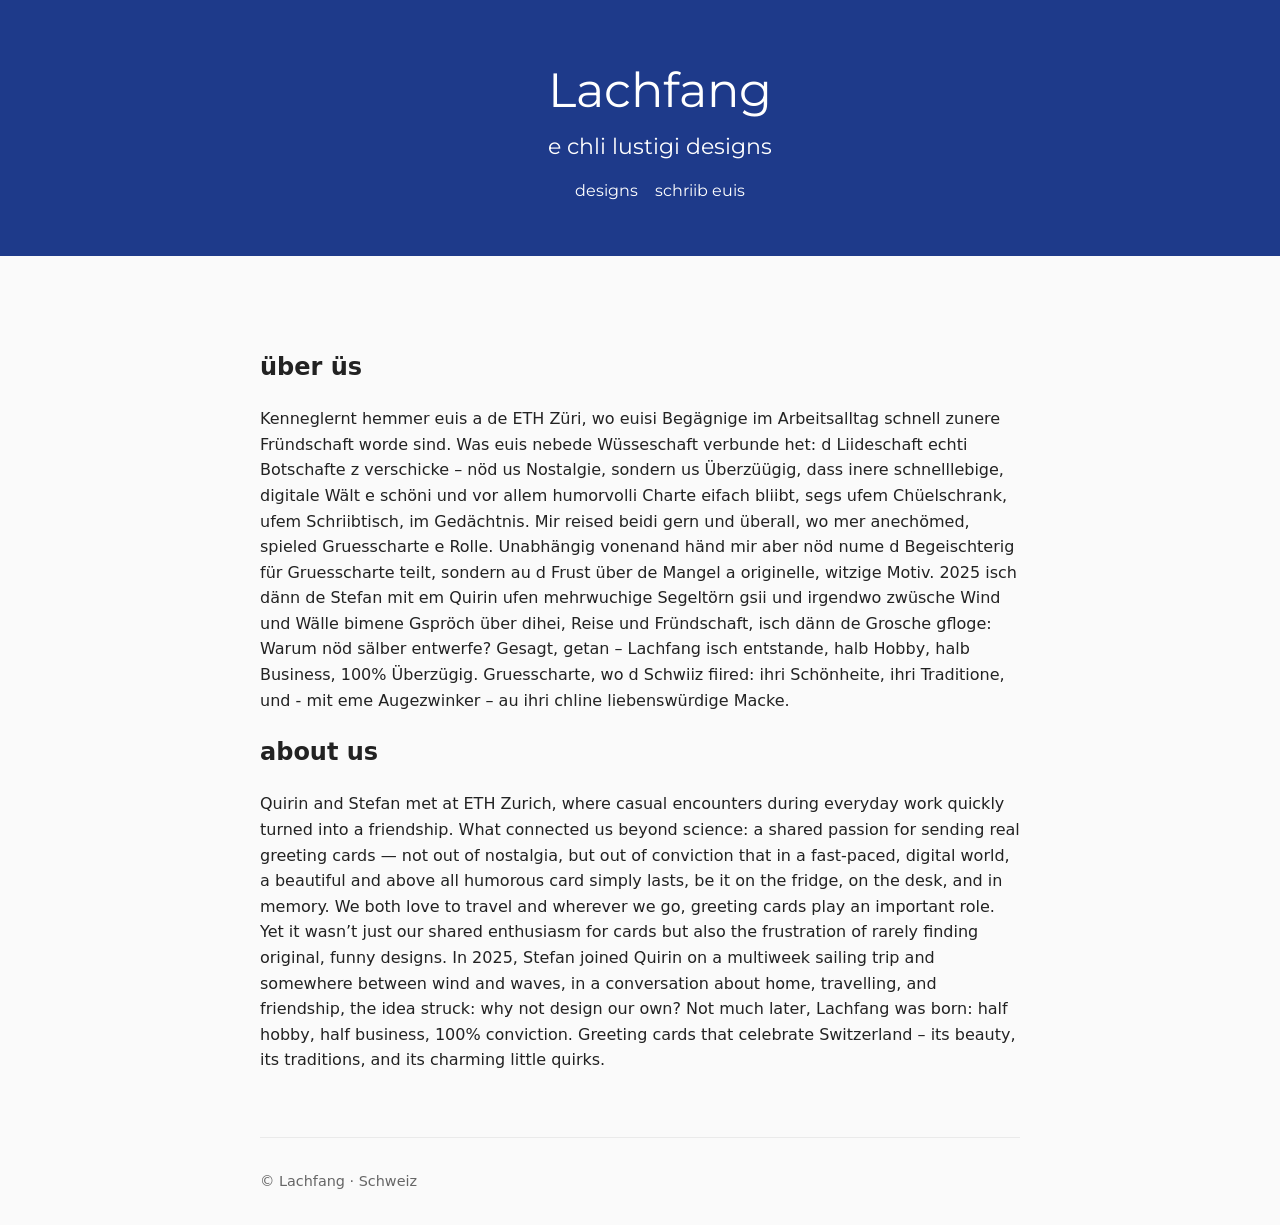
<file: about-us.html>
<!DOCTYPE html>
<html lang="de">
<head>
  <meta charset="utf-8">
  <meta name="viewport" content="width=device-width, initial-scale=1">
  <title>About us – Lachfang</title>
  <meta name="description" content="About us – Lachfang aus der Schweiz.">
  <link rel="icon" type="image/png" href="images/webtag.png">
  <link rel="preconnect" href="https://fonts.googleapis.com">
  <link rel="preconnect" href="https://fonts.gstatic.com" crossorigin>
  <link href="https://fonts.googleapis.com/css2?family=Montserrat:wght@400&display=swap" rel="stylesheet">
  <link rel="stylesheet" href="style.css">
</head>
<body>
  <header class="header">
    <div class="container">
      <h1>Lachfang</h1>
      <div class="header-subtitle">e chli lustigi designs</div>
      <nav class="header-tabs" aria-label="Seiten">
        <a href="index.html">designs</a>
        <a href="schriib-euis.html">schriib euis</a>
      </nav>
    </div>
  </header>

  <div class="container">
    <div class="section">
      <h2>über üs</h2>
      <p>
        Kenneglernt hemmer euis a de ETH Züri, wo euisi Begägnige im Arbeitsalltag schnell zunere Fründschaft worde sind. Was euis nebede Wüsseschaft verbunde het: d Liideschaft echti Botschafte z verschicke – nöd us Nostalgie, sondern us Überzüügig, dass inere schnelllebige, digitale Wält e schöni und vor allem humorvolli Charte eifach bliibt, segs ufem Chüelschrank, ufem Schriibtisch, im Gedächtnis. 
        Mir reised beidi gern und überall, wo mer anechömed, spieled Gruesscharte e Rolle. Unabhängig vonenand händ mir aber nöd nume d Begeischterig für Gruesscharte teilt, sondern au d Frust über de Mangel a originelle, witzige Motiv. 2025 isch dänn de Stefan mit em Quirin ufen mehrwuchige Segeltörn gsii und irgendwo zwüsche Wind und Wälle bimene Gspröch über dihei, Reise und Fründschaft, isch dänn de Grosche gfloge: Warum nöd sälber entwerfe?
        Gesagt, getan – Lachfang isch entstande, halb Hobby, halb Business, 100% Überzügig. Gruesscharte, wo d Schwiiz fiired: ihri Schönheite, ihri Traditione, und - mit eme Augezwinker – au ihri chline liebenswürdige Macke.
      </p>
      <h2>about us</h2>
      <p>
        Quirin and Stefan met at ETH Zurich, where casual encounters during everyday work quickly turned into a friendship. What connected us beyond science: a shared passion for sending real greeting cards — not out of nostalgia, but out of conviction that in a fast-paced, digital world, a beautiful and above all humorous card simply lasts, be it on the fridge, on the desk, and in memory.
        We both love to travel and wherever we go, greeting cards play an important role. Yet it wasn’t just our shared enthusiasm for cards but also the frustration of rarely finding original, funny designs. In 2025, Stefan joined Quirin on a multiweek sailing trip and somewhere between wind and waves, in a conversation about home, travelling, and friendship, the idea struck: why not design our own?
        Not much later, Lachfang was born: half hobby, half business, 100% conviction. Greeting cards that celebrate Switzerland – its beauty, its traditions, and its charming little quirks.
      </p>
    </div>

    <footer>
      © Lachfang · Schweiz
    </footer>
  </div>
</body>
</html>
</file>
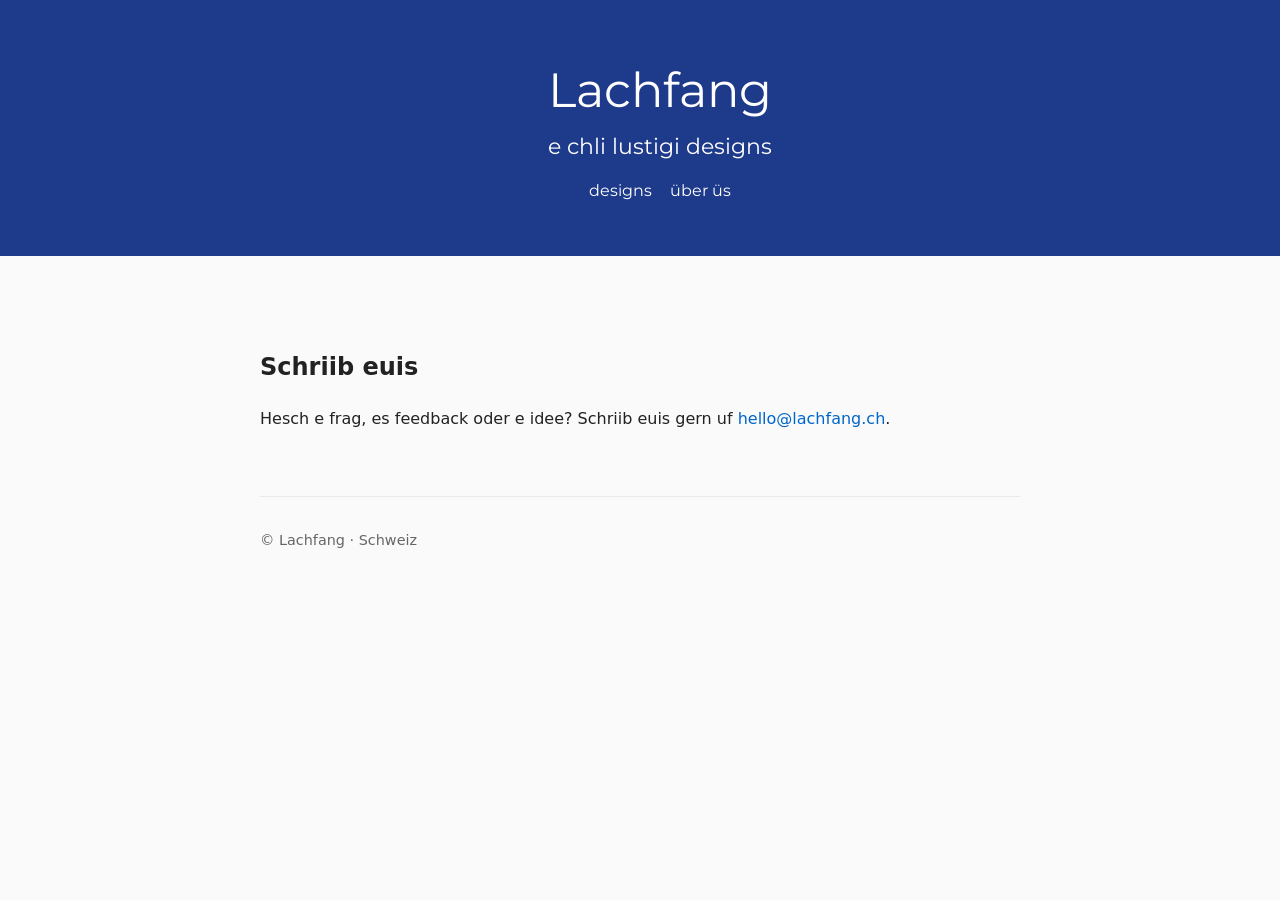
<file: schriib-euis.html>
<!DOCTYPE html>
<html lang="de">
<head>
  <meta charset="utf-8">
  <meta name="viewport" content="width=device-width, initial-scale=1">
  <title>Schriib euis – Lachfang</title>
  <meta name="description" content="Schriib euis – Lachfang aus der Schweiz.">
  <link rel="icon" type="image/png" href="images/webtag.png">
  <link rel="preconnect" href="https://fonts.googleapis.com">
  <link rel="preconnect" href="https://fonts.gstatic.com" crossorigin>
  <link href="https://fonts.googleapis.com/css2?family=Montserrat:wght@400&display=swap" rel="stylesheet">
  <link rel="stylesheet" href="style.css">
</head>
<body>
  <header class="header">
    <div class="container">
      <h1>Lachfang</h1>
      <div class="header-subtitle">e chli lustigi designs</div>
      <nav class="header-tabs" aria-label="Seiten">
        <a href="index.html">designs</a>
        <a href="about-us.html">über üs</a>
      </nav>
    </div>
  </header>

  <div class="container">
    <div class="section">
      <h2>Schriib euis</h2>
      <p>
        Hesch e frag, es feedback oder e idee?
        Schriib euis gern uf <span id="contact-email"></span>.
      </p>
      <script>
        const user = "hello";
        const domain = "lachfang.ch";
        const email = `${user}@${domain}`;
        const emailLink = document.createElement("a");
        emailLink.href = `mailto:${email}`;
        emailLink.textContent = email;
        document.getElementById("contact-email").appendChild(emailLink);
      </script>
    </div>

    <footer>
      © Lachfang · Schweiz
    </footer>
  </div>
</body>
</html>
</file>
<file: style.css>
body {
      margin: 0;
      font-family: system-ui, -apple-system, BlinkMacSystemFont, "Segoe UI", sans-serif;
      background: #fafafa;
      color: #222;
      line-height: 1.6;
    }

    .container {
      max-width: 760px;
      margin: 0 auto;
      padding: 2rem 1.5rem;
    }

    h1 {
      font-size: 3.0rem;
      margin-bottom: 0.25rem;
    }

    .tagline {
      font-size: 1.6rem;
      color: #555;
      margin-bottom: 2rem;
    }

    .section {
      margin-top: 2.5rem;
    }

    .cards {
      display: grid;
      grid-template-columns: repeat(auto-fit, minmax(220px, 1fr));
      gap: 1rem;
      margin-top: 1rem;
    }

    .card {
      background: #ffffff;
      border: 1px solid #eee;
      border-radius: 16px;
      padding: 1.25rem;
      box-shadow: 0 2px 8px rgba(0,0,0,0.05);
      position: relative;
      display: flex;
      justify-content: center;
      align-items: center;
      text-align: center;
      overflow: hidden;
      min-height: 260px;
      transform: scale(1);
      transform-origin: center;
      transition: transform 0.2s ease;
    }

    .card:hover {
      transform: scale(1.2);
      z-index: 1;
    }

    .card img {
      width: 160px;
      height: auto;
      display: block;
      object-fit: contain;
    }

    .card-label {
      position: absolute;
      left: 0;
      right: 0;
      bottom: 0;
      padding: 0.9rem 1rem 1rem;
      background: linear-gradient(to top, rgba(255,255,255,0.98), rgba(255,255,255,0));
      font-weight: 600;
    }

    .card strong {
      display: block;
      margin-bottom: 0.25rem;
    }

    a {
      color: #0066cc;
      text-decoration: none;
    }

    a:hover {
      text-decoration: underline;
    }

    footer {
      margin-top: 4rem;
      padding-top: 2rem;
      border-top: 1px solid #eaeaea;
      font-size: 0.9rem;
      color: #666;
    }

#portfolio {
  margin-top: 4rem;
}

.series {
  margin-top: 3rem;
}

.grid {
  margin-top: 1rem;
  display: grid;
  grid-template-columns: repeat(3, 1fr);
  gap: 1rem;
}

.grid img {
  width: 100%;
  height: auto;
  display: block;
  border-radius: 8px;
}

/* Mobile */
@media (max-width: 800px) {
  .grid {
    grid-template-columns: repeat(2, 1fr);
  }
}

@media (max-width: 500px) {
  .grid {
    grid-template-columns: 1fr;
  }
}

.header {
  background-color: #1e3a8a;
  padding: 20px;
  width: 100%;
  align-items: center;
  position: relative;
  margin-bottom: 20px;
}

.header .container {
  display: flex;
  flex-direction: column;
  align-items: center;
  text-align: center;
}

.header h1 {
  color: white;
  margin: 0;
  align-items: center;
  font-family: "Montserrat", sans-serif;
  font-weight: 400;
}

.header-subtitle {
  color: white;
  margin: 0;
  align-items: center;
  font-family: "Montserrat", sans-serif;
  font-weight: 400;
  font-size: 1.4rem;
}

.header-tabs {
  margin-top: 0.85rem;
  display: flex;
  gap: 1.1rem;
}

.header-tabs a {
  color: white;
  text-decoration: none;
  font-family: "Montserrat", sans-serif;
  display: inline-block;
  transition: transform 0.2s ease, text-decoration-color 0.2s ease;
  transform-origin: center;
}

.header-tabs a:hover {
  text-decoration: underline;
  transform: scale(1.1);
}


.image-zoom-open {
  overflow: hidden;
}

.card img {
  cursor: zoom-in;
}

.image-overlay {
  position: fixed;
  inset: 0;
  background: rgba(0, 0, 0, 0.72);
  padding: 2rem 1rem;
  z-index: 1000;
  display: flex;
  align-items: center;
  justify-content: center;
}

.image-overlay__img {
  display: block;
  max-width: min(100vw - 6rem, 900px);
  max-height: calc(100vh - 4rem);
  width: auto;
  height: auto;
  object-fit: contain;
  box-shadow: 0 18px 40px rgba(0, 0, 0, 0.35);
  transform: scale(1.25);
  transform-origin: center;
}

.image-overlay__image-wrapper {
  display: flex;
  align-items: center;
  justify-content: center;
  min-height: 100%;
}

.image-overlay__nav {
  position: absolute;
  top: 50%;
  transform: translateY(-50%);
  width: 2.5rem;
  height: 2.5rem;
  border: none;
  border-radius: 999px;
  background: rgba(255, 255, 255, 0.9);
  color: #222;
  font-size: 1.8rem;
  line-height: 1;
  display: inline-flex;
  align-items: center;
  justify-content: center;
  cursor: pointer;
}

.image-overlay__nav:hover {
  background: #fff;
}

.image-overlay__nav--prev {
  left: 1rem;
}

.image-overlay__nav--next {
  right: 1rem;
}

@media (max-width: 600px) {
  .image-overlay__img {
    max-width: calc(100vw - 4rem);
  }

  .image-overlay__nav {
    width: 2.2rem;
    height: 2.2rem;
    font-size: 1.5rem;
  }
}
</file>
